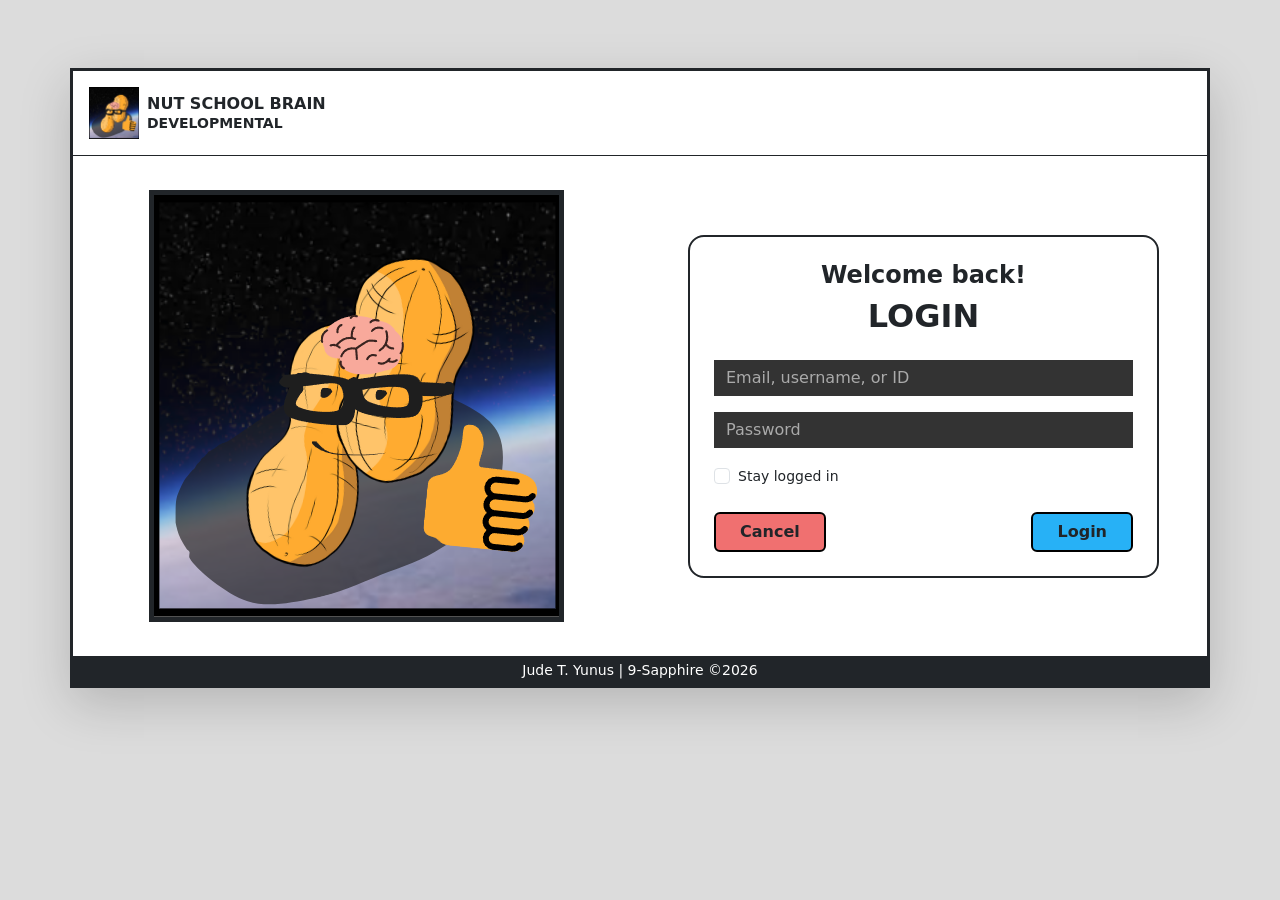
<file: index.html>
<!DOCTYPE html>
<html lang="en">
<head>
    <meta charset="UTF-8">
    <title>Q4 Skills Test | Login</title>
    <link href="https://cdn.jsdelivr.net/npm/bootstrap@5.3.0/dist/css/bootstrap.min.css" rel="stylesheet">
    <link rel="stylesheet" href="styles.css">
</head>
<body class="login-body">
    <div class="container main-wrapper shadow-lg p-0 bg-white border border-dark border-3 mt-5">
        <header class="p-3 border-bottom border-dark d-flex align-items-center">
            <img src="NUTSCHOOL.png" alt="Logo" style="width:50px;" class="me-2">
            <h6 class="m-0 fw-bold">NUT SCHOOL BRAIN <br><small>DEVELOPMENTAL</small></h6>
        </header>
        <div class="row g-0 align-items-center" style="min-height: 500px;">
            <div class="col-md-6 text-center p-4">
                <img src="NUTSCHOOL.png" alt="Mascot" class="img-fluid border border-dark border-5">
            </div>
            <div class="col-md-6 p-5">
                <div class="login-card border border-dark border-2 rounded-4 p-4 text-center">
                    <h4 class="fw-bold">Welcome back!</h4>
                    <h2 class="fw-bold mb-4">LOGIN</h2>
                    <div id="errorMessage" class="text-danger small mb-2 fw-bold"></div>
                    <form>
                        <input type="text" id="username" class="form-control mb-3 custom-input" placeholder="Email, username, or ID" required>
                        <input type="password" id="password" class="form-control mb-3 custom-input" placeholder="Password" required>
                        <div class="form-check text-start mb-4">
                            <input class="form-check-input" type="checkbox" id="stay">
                            <label class="form-check-label small" for="stay">Stay logged in</label>
                        </div>
                        <div class="d-flex justify-content-between">
                            <button type="reset" class="btn btn-cancel px-4">Cancel</button>
                            <button type="button" id="loginBtn" onclick="handleLogin()" class="btn btn-login px-4">Login</button>
                        </div>
                    </form>
                </div>
            </div>
        </div>
        <footer class="bg-dark text-white text-center py-1 small">Jude T. Yunus | 9-Sapphire ©2026</footer>
    </div>
    <script src="main.js"></script>
</body>
</html>
</file>
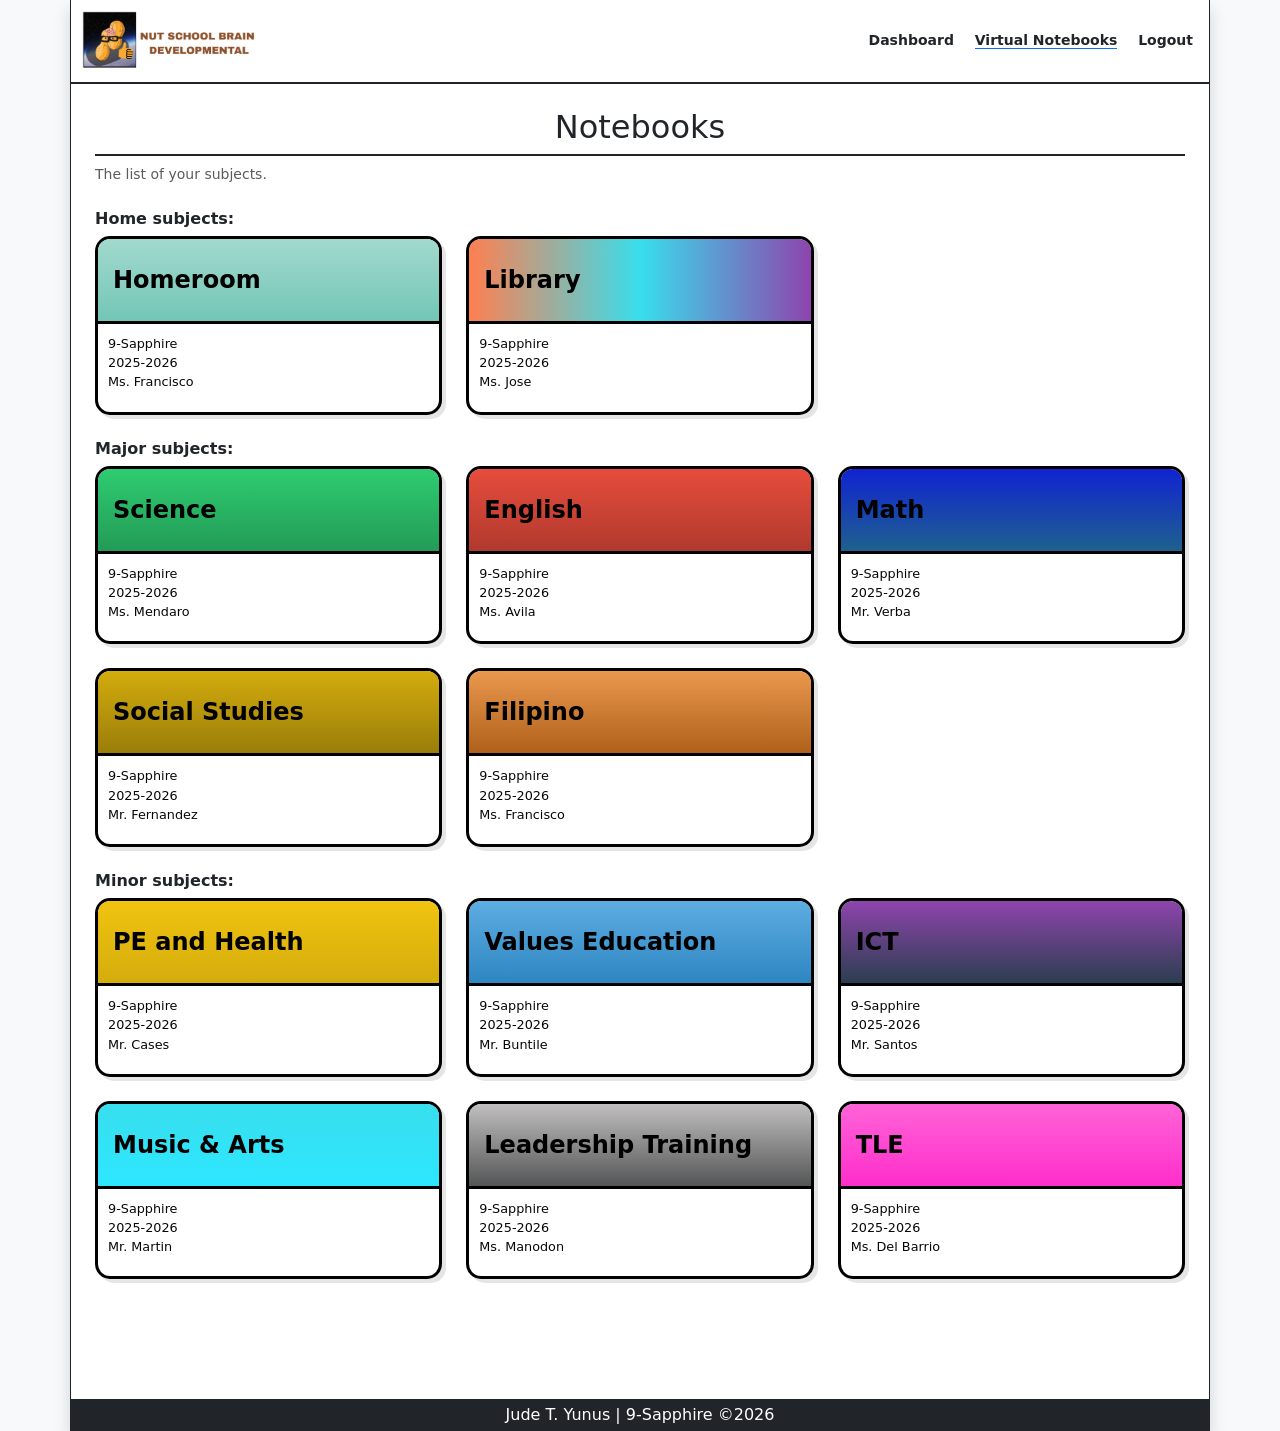
<file: notebooks.html>
<!DOCTYPE html>
<html lang="en">
<head>
    <meta charset="UTF-8">
    <title>Q4 Skills Test | Notebooks</title>
    <link href="https://cdn.jsdelivr.net/npm/bootstrap@5.3.0/dist/css/bootstrap.min.css" rel="stylesheet">
    <link rel="stylesheet" href="styles.css">
</head>
<body class="bg-light">
    <div class="container bg-white shadow min-vh-100 p-0 border-start border-end border-dark">
        <nav class="d-flex justify-content-between align-items-center p-2 border-bottom border-dark border-2">
            <div class="d-flex align-items-center">
                <img src="NSBD&WORDS.png" width="180" class="me-2">
            </div>
            <div class="nav-links small fw-bold">
                <a href="#" class="mx-2 text-dark text-decoration-none">Dashboard</a>
                <a href="#" class="mx-2 text-dark text-decoration-none border-bottom border-primary">Virtual Notebooks</a>
                <a href="javascript:void(0)" onclick="logout()" class="mx-2 text-dark text-decoration-none">Logout</a>
            </div>
        </nav>

        <div class="p-4">
            <h2 class="text-center border-bottom border-dark border-2 pb-2">Notebooks</h2>
            <p class="small text-muted">The list of your subjects.</p>

            <h6 class="fw-bold mt-4">Home subjects:</h6>
            <div class="row g-4 mb-4">
                <div class="col-md-4">
                    <div class="subject-box"><div class="subject-header header-homeroom">Homeroom</div>
                    <div class="subject-body">9-Sapphire<br>2025-2026<br>Ms. Francisco</div></div>
                </div>
                <div class="col-md-4">
                    <div class="subject-box"><div class="subject-header header-library">Library</div>
                    <div class="subject-body">9-Sapphire<br>2025-2026<br>Ms. Jose</div></div>
                </div>
            </div>

            <h6 class="fw-bold mt-4">Major subjects:</h6>
            <div class="row g-4 mb-4">
                <div class="col-md-4"><div class="subject-box"><div class="subject-header header-science">Science</div><div class="subject-body">9-Sapphire<br>2025-2026<br>Ms. Mendaro</div></div></div>
                <div class="col-md-4"><div class="subject-box"><div class="subject-header header-english">English</div><div class="subject-body">9-Sapphire<br>2025-2026<br>Ms. Avila</div></div></div>
                <div class="col-md-4"><div class="subject-box"><div class="subject-header header-math">Math</div><div class="subject-body">9-Sapphire<br>2025-2026<br>Mr. Verba</div></div></div>
                <div class="col-md-4"><div class="subject-box"><div class="subject-header header-social">Social Studies</div><div class="subject-body">9-Sapphire<br>2025-2026<br>Mr. Fernandez</div></div></div>
                <div class="col-md-4"><div class="subject-box"><div class="subject-header header-filipino">Filipino</div><div class="subject-body">9-Sapphire<br>2025-2026<br>Ms. Francisco</div></div></div>
            </div>

            <h6 class="fw-bold mt-4">Minor subjects:</h6>
            <div class="row g-4 mb-5">
                <div class="col-md-4"><div class="subject-box"><div class="subject-header header-pe">PE and Health</div><div class="subject-body">9-Sapphire<br>2025-2026<br>Mr. Cases</div></div></div>
                <div class="col-md-4"><div class="subject-box"><div class="subject-header header-values">Values Education</div><div class="subject-body">9-Sapphire<br>2025-2026<br>Mr. Buntile</div></div></div>
                <div class="col-md-4"><div class="subject-box"><div class="subject-header header-ict">ICT</div><div class="subject-body">9-Sapphire<br>2025-2026<br>Mr. Santos</div></div></div>
                <div class="col-md-4"><div class="subject-box"><div class="subject-header header-music">Music & Arts</div><div class="subject-body">9-Sapphire<br>2025-2026<br>Mr. Martin</div></div></div>
                <div class="col-md-4"><div class="subject-box"><div class="subject-header header-leadership">Leadership Training</div><div class="subject-body">9-Sapphire<br>2025-2026<br>Ms. Manodon</div></div></div>
                <div class="col-md-4"><div class="subject-box"><div class="subject-header header-tle">TLE</div><div class="subject-body">9-Sapphire<br>2025-2026<br>Ms. Del Barrio</div></div></div>
            </div>
        </div>
        <footer class="bg-dark text-white text-center py-1 mt-5">Jude T. Yunus | 9-Sapphire ©2026</footer>
    </div>
    <script src="main.js"></script>
</body>
</html>
</file>
<file: styles.css>
/*Start of styles.css*/

/* Start index.html */

/* General & Login */
.login-body { background: #dcdcdc; padding: 20px 0; }
.custom-input { background: #b2b1b1 !important; color: rgb(255, 255, 255) !important; border-radius: 0; border: 1px solid #020202; }
.btn-cancel { background: #f07070; border: 2px solid black; font-weight: bold; }
.btn-login { background: #27b1f6; border: 2px solid black; font-weight: bold; }
/* End index.html */


/* Start Editz */


/* Input Styling */
.custom-input {
    background-color: #333 !important;
    color: #FFD700 !important;
    border: none;
    border-radius: 0;
}
.custom-input::placeholder { color: #AAA; }

/* Button Styling */
.btn-danger-custom { background-color: #F07070; color: black; font-weight: bold; border: 1px solid black; border-radius: 10px; }
.btn-blue-custom { background-color: #40BFFF; color: black; font-weight: bold; border: 1px solid black; border-radius: 10px; }

/* Subject Cards */
.subject-box {
    border: 2px solid black;
    border-radius: 10px;
    overflow: hidden;
    height: 100%;
    background: #EEE;
    transition: transform 0.2s;
}
.subject-box:hover { transform: scale(1.05); cursor: pointer; }

.subject-header {
    height: 70px;
    padding: 10px;
    font-size: 1.5rem;
    font-weight: bold;
    border-bottom: 2px solid black;
    display: flex;
    align-items: center;
}

.subject-body { padding: 10px; font-size: 0.75rem; color: #444; }

/* End Editz */





/*  Start Notebook Box Styles */
.subject-box { border: 3px solid rgb(0, 0, 0); border-radius: 15px; overflow: hidden; background: #ffffff; box-shadow: 4px 4px 0px rgba(0,0,0,0.1); margin-bottom: 10px; }
.subject-header { padding: 15px; font-size: 1.5rem; font-weight: bold; border-bottom: 3px solid black; min-height: 85px; display: flex; align-items: center; color: black; }
.subject-body { padding: 10px; font-size: 0.8rem; color: #080808; }

/* Home Subjects */
.header-homeroom { background: linear-gradient(to bottom, #A2D9CE, #73C6B6); }
.header-library { background: linear-gradient(to right, #FF7F50, #38deed, #8E44AD); }

/* Major Subjects */
.header-science { background: linear-gradient(to bottom, #2ECC71, #239B56); }
.header-english { background: linear-gradient(to bottom, #E74C3C, #B03A2E); }
.header-math { background: linear-gradient(to bottom, #1023d2, #1F618D); }
.header-social { background: linear-gradient(to bottom, #D4AC0D, #9A7D0A); }
.header-filipino { background: linear-gradient(to bottom, #EB984E, #AF601A); }

/* Minor Subjects (Sync Check) */
.header-pe { background: linear-gradient(to bottom, #f1c40f, #d4ac0d); }
.header-values { background: linear-gradient(to bottom, #5dade2, #2e86c1); }
.header-ict { background: linear-gradient(to bottom, #8e44ad, #2c3e50); }
.header-music { background: linear-gradient(to bottom, #38deed, #2de7ff); }
.header-leadership { background: linear-gradient(to bottom, #c1bfbf, #545556); }
.header-tle { background: linear-gradient(to bottom, #ff63d8, #ff2ecb); }
/* End Notebook Box Styles */
</file>
